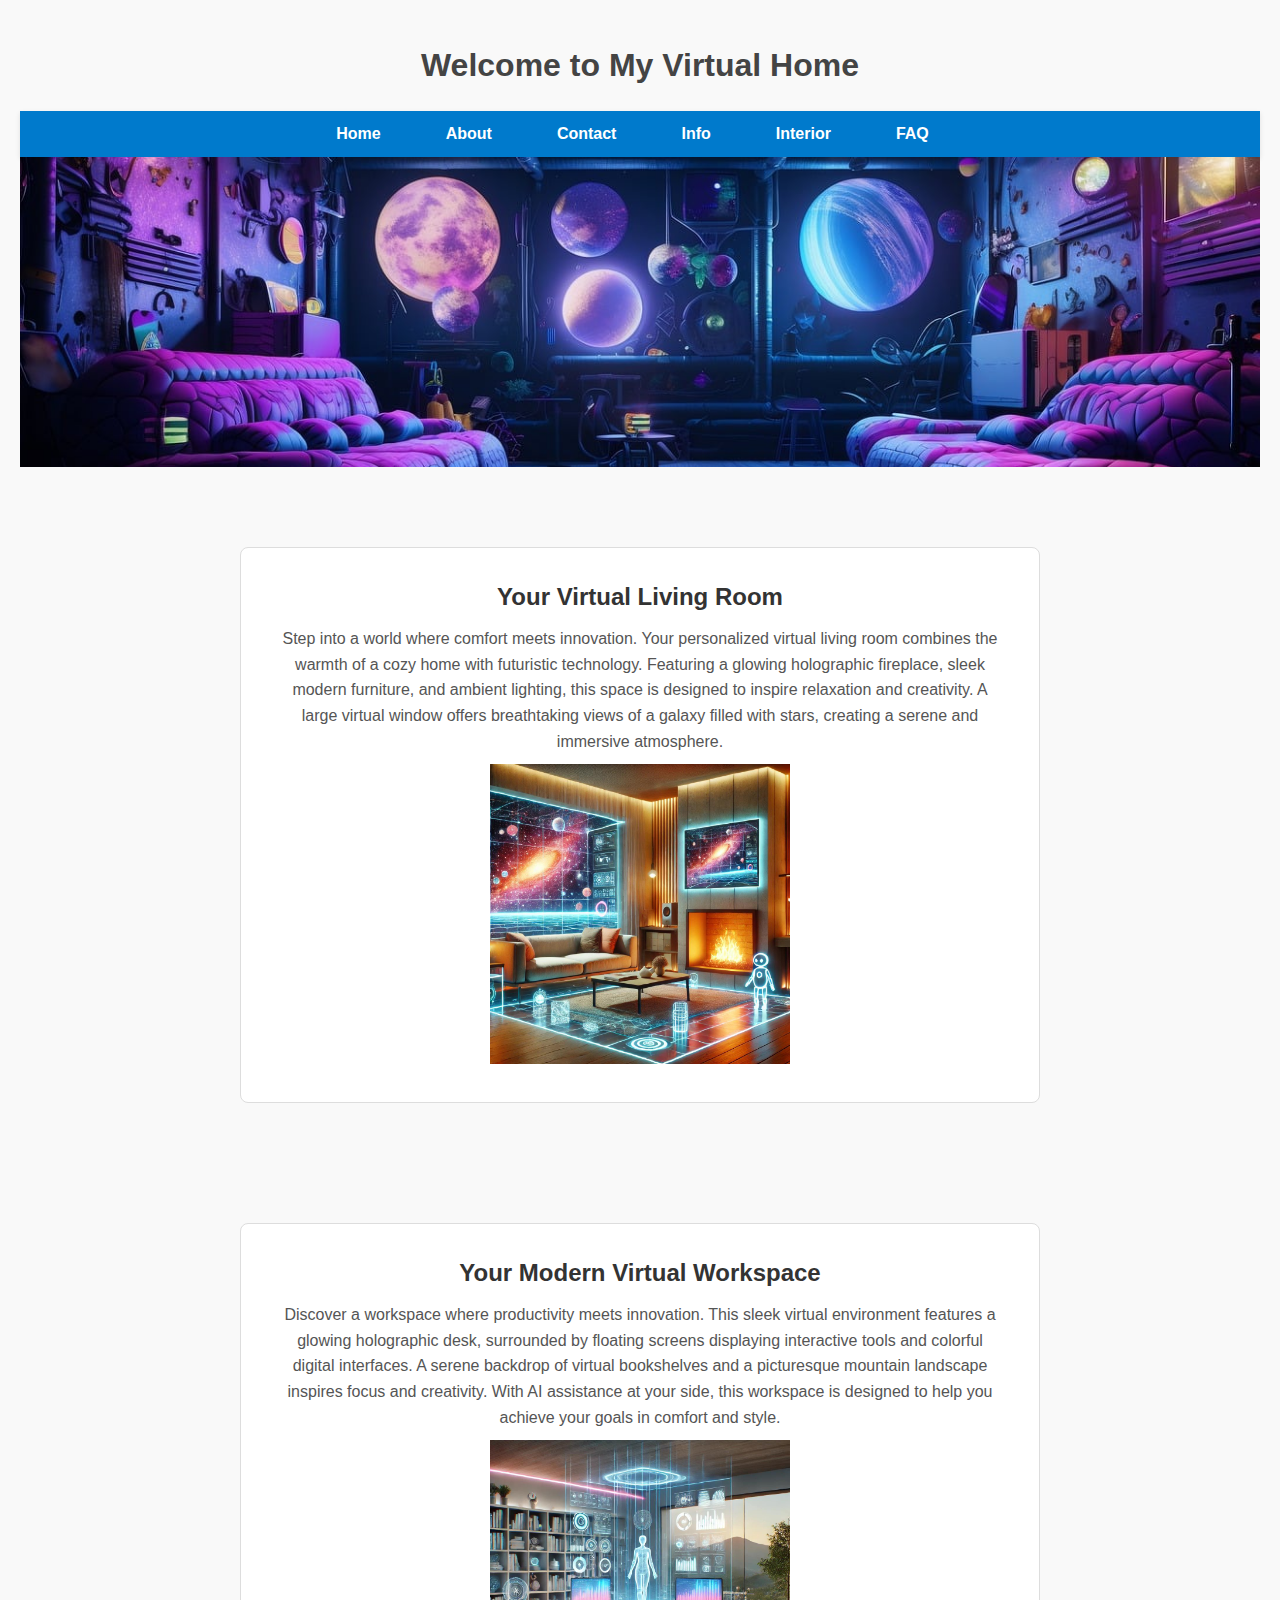
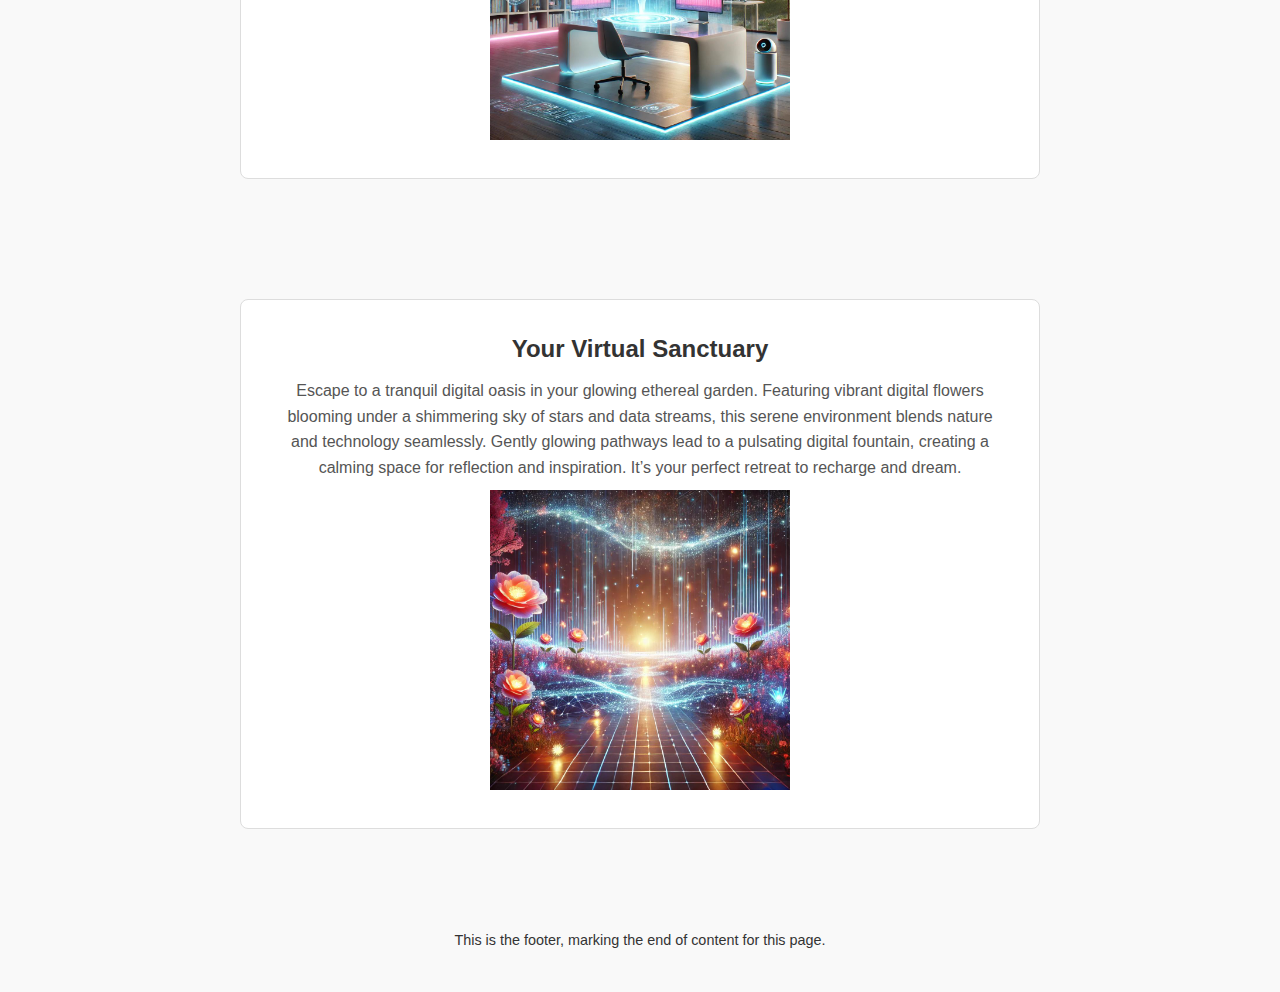
<file: index.html>
<!DOCTYPE html>
<html lang="en">
<head>
    <meta charset="UTF-8">
    <meta name="viewport" content="width=device-width, initial-scale=1.0">
    <title>My Virtual Home</title>
    <link rel="stylesheet" href="styles.css">

</head>
<body>

    <a href="#main-content" class="skip-link">Skip to Main Content</a>


    <header role="banner">
        <h1>Welcome to My Virtual Home</h1>
    </header>


    <nav class="navigation" role="navigation" aria-label="Main Navigation">
        <ul>
            <li><a href="index.html" aria-current="page">Home</a></li>
            <li><a href="about.html">About</a></li>
            <li><a href="#">Contact</a></li>
            <li><a href="#">Info</a></li>
            <li><a href="#">Interior</a></li>
            <li><a href="#">FAQ</a></li>
        </ul>
    </nav>


    <main id="main-content" tabindex="-1" role="main">
        <div class="banner">
            <img src="pictures/futuristic-home-8397004_1280.jpg" alt="sleek and futuristic home setting with planets in the background ">
        </div>


        <section class="info-section">
            <article class="info-block" aria-labelledby="living-room-header">
                <h2 id="living-room-header" class="info-header">Your Virtual Living Room</h2>
                <p class="info-description">
                    Step into a world where comfort meets innovation. Your personalized virtual living room combines 
                    the warmth of a cozy home with futuristic technology. Featuring a glowing holographic fireplace, 
                    sleek modern furniture, and ambient lighting, this space is designed to inspire relaxation and 
                    creativity. A large virtual window offers breathtaking views of a galaxy filled with stars, 
                    creating a serene and immersive atmosphere.
                </p>
                <img class="info-img" src="pictures/A_cozy_futuristic_living_room.jpg" alt="a cozy futuristic living room, with a holographic fireplace">
            </article>


            <article class="info-block" aria-labelledby="workspace-header">
                <h2 id="workspace-header" class="info-header">Your Modern Virtual Workspace</h2>
                <p class="info-description">
                    Discover a workspace where productivity meets innovation. This sleek virtual environment features 
                    a glowing holographic desk, surrounded by floating screens displaying interactive tools and colorful 
                    digital interfaces. A serene backdrop of virtual bookshelves and a picturesque mountain landscape inspires 
                    focus and creativity. With AI assistance at your side, this workspace is designed to help you achieve 
                    your goals in comfort and style.
                </p>
                <img class="info-img" src="pictures/A_sleek_virtual_workspace.jpg" alt="a sleek virtual workspace a desk with a holographic UI of a virtual assistant and computer screens">
            </article>

            <article class="info-block" aria-labelledby="garden-header">
                <h2 id="garden-header" class="info-header">Your Virtual Sanctuary</h2>
                <p class="info-description">
                    Escape to a tranquil digital oasis in your glowing ethereal garden. Featuring vibrant digital flowers 
                    blooming under a shimmering sky of stars and data streams, this serene environment blends nature and 
                    technology seamlessly. Gently glowing pathways lead to a pulsating digital fountain, creating a calming 
                    space for reflection and inspiration. It’s your perfect retreat to recharge and dream.
                </p>
                <img class="info-img" src="pictures/A_glowing_ethereal_garden.jpg" alt="a glowing ethereal garden with glowing roses and a matrix ground">
            </article>
        </section>
    </main>


    <footer role="contentinfo">
        <p>This is the footer, marking the end of content for this page.</p>
    </footer>
</body>
</html>
</file>
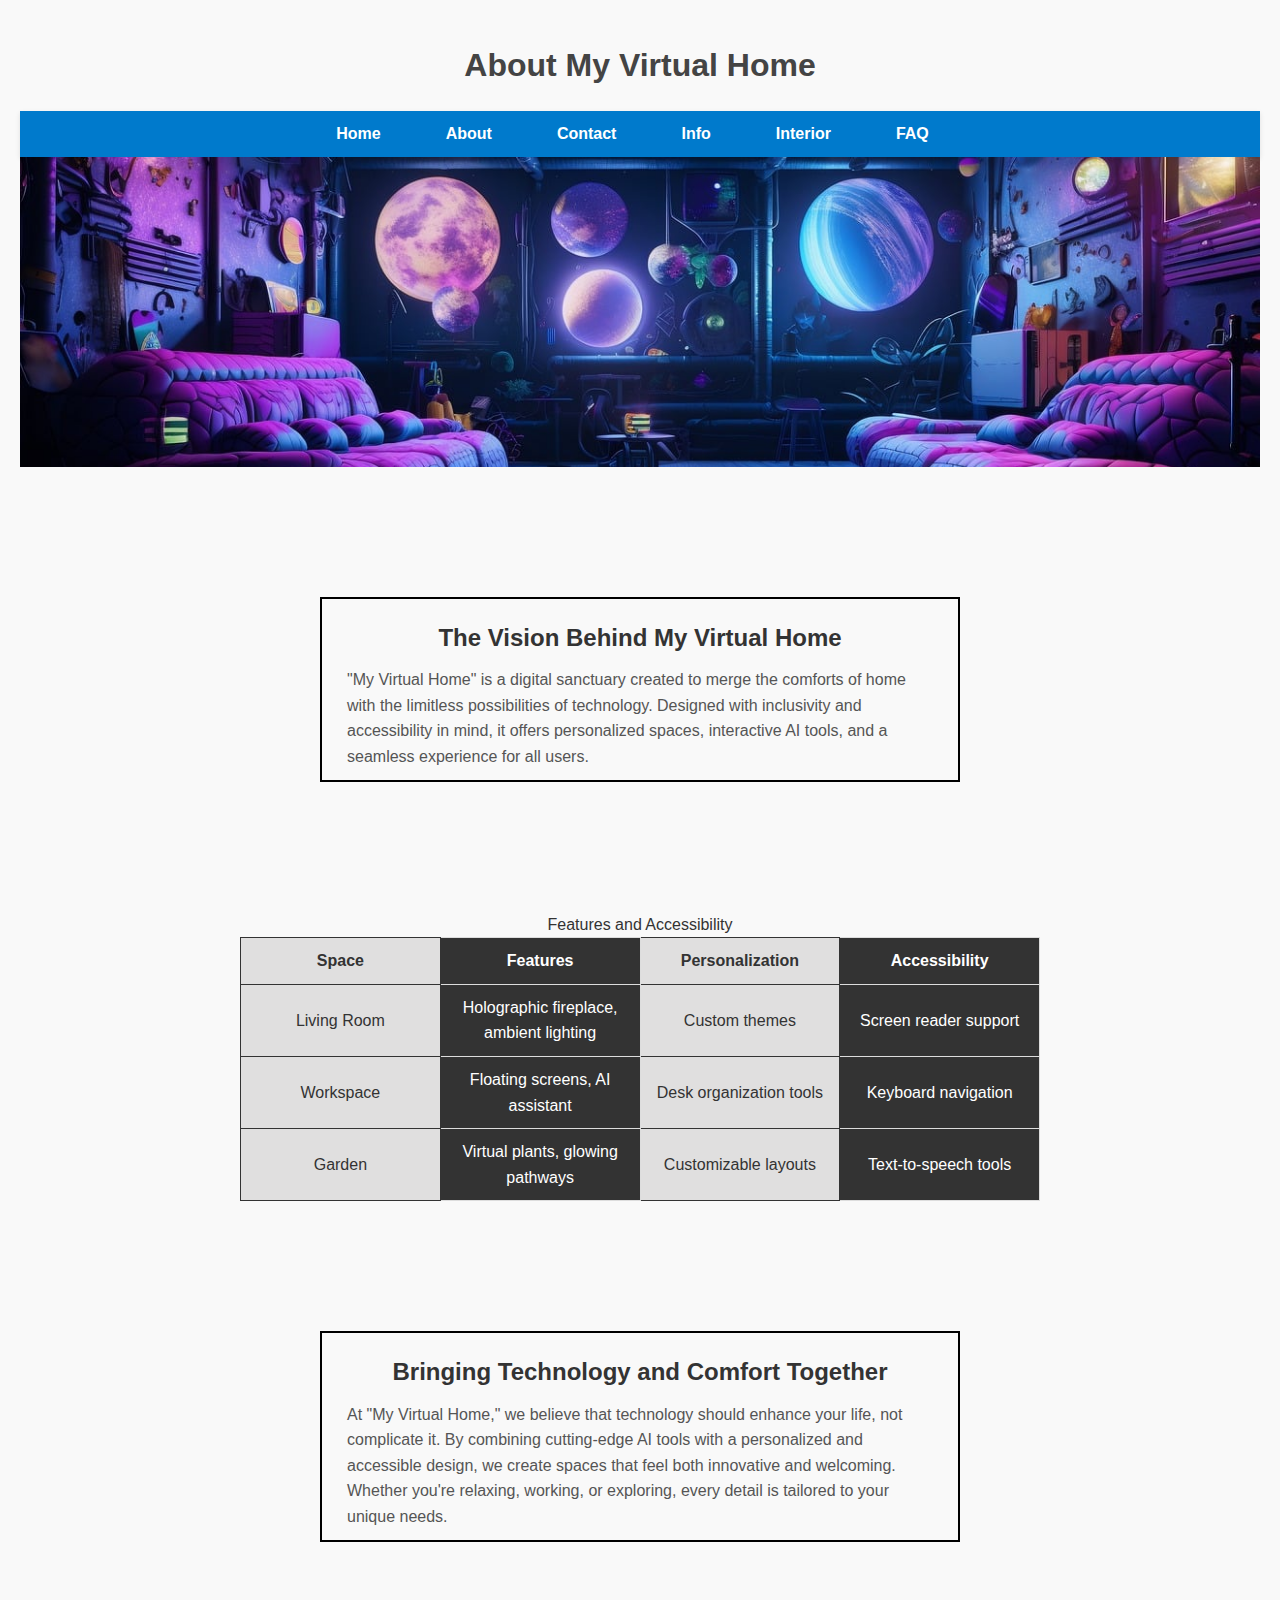
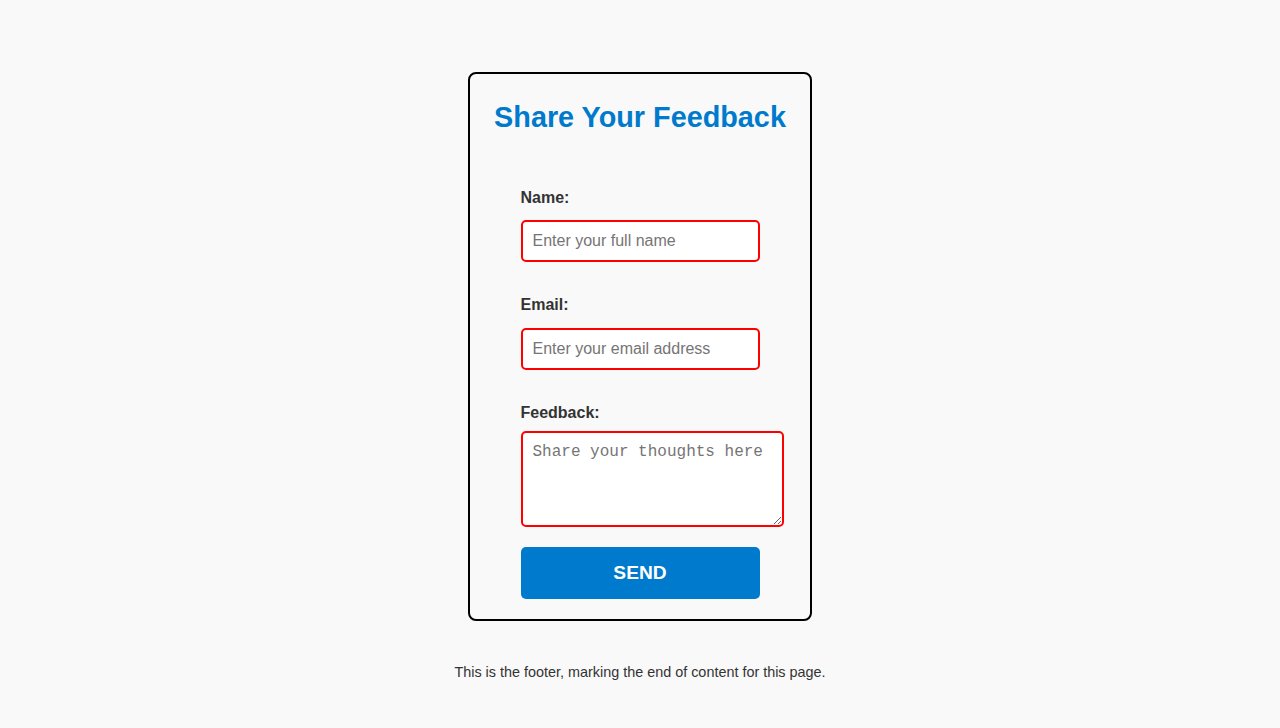
<file: about.html>
<!DOCTYPE html>
<html lang="en">
<head>
    <meta charset="UTF-8">
    <meta name="viewport" content="width=device-width, initial-scale=1.0">
    <title>About My Virtual Home</title>
    <link rel="stylesheet" href="styles.css">
</head>
<body>

    <a href="#main-content" class="skip-link">Skip to Main Content</a>

    <header role="banner">
        <h1>About My Virtual Home</h1>
    </header>

    <nav class="navigation" role="navigation" aria-label="Main Navigation">
        <ul>
            <li><a href="index.html">Home</a></li>
            <li><a href="about.html" aria-current="page">About</a></li>
            <li><a href="#">Contact</a></li>
            <li><a href="#">Info</a></li>
            <li><a href="#">Interior</a></li>
            <li><a href="#">FAQ</a></li>
        </ul>
    </nav>

    <main id="main-content" tabindex="-1" role="main">
        <div class="banner">
            <img src="pictures/futuristic-home-8397004_1280.jpg" alt="sleek and futuristic setting with a home logo in the center">
        </div>

        <section class="info-section">
            <article class="info-card" aria-labelledby="vision-header">
                <h2 id="vision-header" class="info-header">The Vision Behind My Virtual Home</h2>
                <p class="info-description">
                    "My Virtual Home" is a digital sanctuary created to merge the comforts of home with the limitless possibilities of technology.
                    Designed with inclusivity and accessibility in mind, it offers personalized spaces, interactive AI tools,
                    and a seamless experience for all users.
                </p>
            </article>

            <table class="info-table" aria-labelledby="features-heading">
                <caption id="features-heading">Features and Accessibility</caption>
                <thead>
                    <tr>
                        <th scope="col">Space</th>
                        <th scope="col">Features</th>
                        <th scope="col">Personalization</th>
                        <th scope="col">Accessibility</th>
                    </tr>
                </thead>
                <tbody>
                    <tr>
                        <td>Living Room</td>
                        <td>Holographic fireplace, ambient lighting</td>
                        <td>Custom themes</td>
                        <td>Screen reader support</td>
                    </tr>
                    <tr>
                        <td>Workspace</td>
                        <td>Floating screens, AI assistant</td>
                        <td>Desk organization tools</td>
                        <td>Keyboard navigation</td>
                    </tr>
                    <tr>
                        <td>Garden</td>
                        <td>Virtual plants, glowing pathways</td>
                        <td>Customizable layouts</td>
                        <td>Text-to-speech tools</td>
                    </tr>
                </tbody>
            </table>

            <article class="info-card" aria-labelledby="comfort-header">
                <h2 id="comfort-header" class="info-header">Bringing Technology and Comfort Together</h2>
                <p class="info-description">
                    At "My Virtual Home," we believe that technology should enhance your life, not complicate it. By combining cutting-edge AI tools
                    with a personalized and accessible design, we create spaces that feel both innovative and welcoming. Whether you're relaxing,
                    working, or exploring, every detail is tailored to your unique needs.
                </p>
            </article>
        </section>

        <section class="form-section" aria-labelledby="feedback-heading">
            <h2 id="feedback-heading" class="form-header">Share Your Feedback</h2>
            <form aria-labelledby="feedback-heading">
                <div class="form-group">
                    <label for="name">Name:</label>
                    <input 
                        type="text" 
                        id="name" 
                        name="name" 
                        placeholder="Enter your full name" 
                        required>
                </div>
                <div class="form-group">
                    <label for="email">Email:</label>
                    <input 
                        type="email" 
                        id="email" 
                        name="email" 
                        placeholder="Enter your email address" 
                        required>
                </div>
                <div class="form-group">
                    <label for="feedback">Feedback:</label>
                    <textarea 
                        id="feedback" 
                        name="feedback" 
                        rows="4" 
                        placeholder="Share your thoughts here" 
                        required></textarea>
                </div>
                <button type="submit" class="form-button">Send</button>
            </form>
        </section>
    </main>

    <footer>
        <p>This is the footer, marking the end of content for this page.</p>
    </footer>

</body>
</html>
</file>
<file: styles.css>
body, h1, h2, p, ul, li, a, form, label, input, button {
    margin: 0;
    padding: 0;
    box-sizing: border-box;
}


body {
    padding: 20px;
    font-family: Arial, sans-serif;
    line-height: 1.6;
    background-color: #f9f9f9;
    color: #333;
}

header {
    text-align: center;
}

header h1 {
    font-size: 2rem;
    color: #444;
}

header p {
    margin-top: 10px;
}


nav ul {
    list-style-type: none;
    padding: 0;
    text-align: center;
}

.banner {
    width: 100%;
    height: 30vh;
    display: flex;
    justify-content: center;
    align-items: center;
    background-color: #f0f0f0;
    overflow: hidden; 
}

.info-card{
    text-align: left;
    padding: 10px;
    justify-content: center;
    border: 2px solid black;
    margin: 10vh auto;
    box-sizing: border-box;
    width: 80%;
}
.info-card h2{
    text-align: center;
}


.info-table{
    margin: 0 auto;
}

nav ul li {
    display: inline;
    margin-right: 15px;
}

nav ul li a {
    text-decoration: none;
    color: #007acc;
}


main h2 {
    font-size: 1.5rem;
}

main img {
    width: 100%;
    height: auto;
    margin-top: 10px;
}


form {
    margin-top: 20px;
}

form label {
    display: block;
    margin-top: 10px;
}

form input {
    display: block;
    width: 100%;
    padding: 10px;
    margin-top: 5px;
}

footer {
    margin-top: 20px;
    text-align: center;
    font-size: 0.9rem;
}

.info-section {
    display: flex;
    gap: 20px;
    justify-content: space-between;
    padding: 20px;
}

.info-block {
    border: 1px solid black;
    flex: 1;
    text-align: center;
    margin: 5% auto;
}

.info-block img {
    width: 100%;
    max-width: 300px;
    height: auto;
    margin-bottom: 10px;
}

.info-header {
    font-size: 1.5rem;
    margin: 10px 0;
}

.info-description {
    font-size: 1rem;
    color: #555;
        line-height: 1.8;
        margin-top: 10px;
        padding: 0 15px;
    }



.multi-row-form {
    display: flex;
    margin: 0 auto;
    align-items: center;
    flex-direction: column;
    gap: 20px;
}

.form-row {
    display: flex;
    justify-content: space-between;
    gap: 10px;
}

.form-group {
    display: flex;
    flex-direction: column;
    flex: 1;
}

label {
    margin-bottom: 5px;
}

.multi-row-form input{
    width: 60%;
    padding: 8px;
    font-size: 1rem;
}

.info-table {
    text-align: center;
    width: 50%;
    margin: 0 auto;
    border-collapse: collapse; 
    width: 100%;
    text-align: center;
}


.info-table th, 
.info-table td {
    width: 25%;
    padding: 10px;
}

.info-table th {
    font-weight: bold;
}



td:nth-child(1),
th:nth-child(1) {
    background-color: #e0dfdf;
    color: #333;
    border: 1px solid #333;
}


td:nth-child(2),
th:nth-child(2) {
    background-color: #333;
    color: white;
    border: 1px solid #ddd;
}
td:nth-child(3),
th:nth-child(3) {
    background-color: #e0dfdf;
    color: #333;
    border: 1px solid #333;
}
td:nth-child(4),
th:nth-child(4) {
    background-color: #333;
    color: white;
    border: 1px solid #ddd;
}



.table-button {
    display: block;
    margin: 25px 26%;
    padding: 10px 45px;
    font-size: 1rem;
    background-color: #d60101;
    color: #fff;
    border: none;
    border-radius: 5px;
    cursor: pointer;
}
.table-button:hover{
    background-color: #730000;
}

.skip-link {
    position: absolute;
    top: 1%;
    left: 1%;
    background-color: #007acc;
    color: white;
    padding: 10px 15px;
    text-decoration: none;
    z-index: 1000;
    opacity: 0;
    transform: translateY(-100%); 
    transition: transform 0.3s ease, visibility 0.3s ease;
}

.skip-link:focus {
    opacity: 1;
    transform: translateY(0);
    outline: 2px solid #fff;
    background-color: #004e82;
    text-decoration: underline;
}


.navigation {
    background-color: #007acc;
    padding: 10px 20px;
    text-align: center;
    box-shadow: 0 2px 5px rgba(0, 0, 0, 0.1);
}


.navigation ul {
    list-style: none;
    margin: 0;
    padding: 0;
    display: inline-flex;
    gap: 15px;
}


.navigation li {
    display: inline-block;
}


.navigation li a {
    text-decoration: none; 
    color: white; 
    padding: 10px 15px;
    font-weight: bold; 
    border-radius: 5px;
    transition: background-color 0.3s ease, color 0.3s ease;
}


.navigation li a:focus {
    background-color: #005f99;
    color: #fff;
}
.navigation li a:hover {
    background-color: #005f99;
    color: #fff;
}


@media screen and (max-width: 768px) {
    .navigation ul {
        flex-direction: column;
        gap: 10px;
    }
}

.skip-link {
    position: absolute;
    top: 10px;
    left: 10px;
    background-color: #007acc;
    color: white;
    padding: 10px 15px;
    text-decoration: none;
    z-index: 1000;
    transform: translateY(-200%);
    transition: transform 0.3s ease;
}

.skip-link:focus {
    transform: translateY(0);
    outline: 2px solid white;
}

header {
    text-align: center;
    padding: 20px 0;
}

.navigation ul {
    list-style: none;
    padding: 0;
    display: flex;
    justify-content: center;
    gap: 20px;
}

.navigation a {
    text-decoration: none;
    color: #007acc;
    font-weight: bold;
}

.banner {
    text-align: center;
    padding: 20px 0;
    background-color: #f0f0f0;
}

.info-section {
    display: flex;
    flex-direction: column;
    gap: 40px;
    margin: 20px auto;
    max-width: 800px;
}

.info-block {
    border: 1px solid #ddd;
    padding: 20px;
    border-radius: 8px;
    background-color: #fff;
}

.info-header {
    font-size: 1.5rem;
    margin-bottom: 10px;
}

.info-description {
    font-size: 1rem;
    line-height: 1.6;
}

footer {
    text-align: center;
    padding: 20px 0;
    background-color: #f9f9f9;
}


.form-section {
    display: flex;
    flex-direction: column;
    align-items: center;
    padding: 20px;
    background-color: #f9f9f9;
    border-radius: 8px;
    border: 2px solid black;
    max-width: 300px;
    margin: 0 auto;
}


.form-header {
    text-align: center;
    margin-bottom: 15px;
    color: #007acc;
    font-size: 1.8rem;
}


.form-group {
    width: 100%;
    margin-bottom: 20px;
}

label {
    display: block;
    margin-bottom: 5px;
    font-weight: bold;
    font-size: 1rem;
}

input, textarea {
    width: 100%;
    padding: 10px;
    border: 2px solid black;
    border-radius: 5px;
    font-size: 1rem;
}

textarea {
    resize: vertical;
}


.form-button {
    display: block;
    width: 100%;
    padding: 15px;
    background-color: #007acc;
    color: white;
    border: none;
    border-radius: 5px;
    font-size: 1.2rem;
    cursor: pointer;
    font-weight: bold;
    text-transform: uppercase;
    text-align: center;
}

.form-button:hover {
    background-color: #005f99;
}

.form-button:focus {
    outline: 3px solid #ffcc00;
}

input:invalid, textarea:invalid {
    border: 2px solid red;
}

input:valid, textarea:valid {
    border: 2px solid green;
}
</file>
